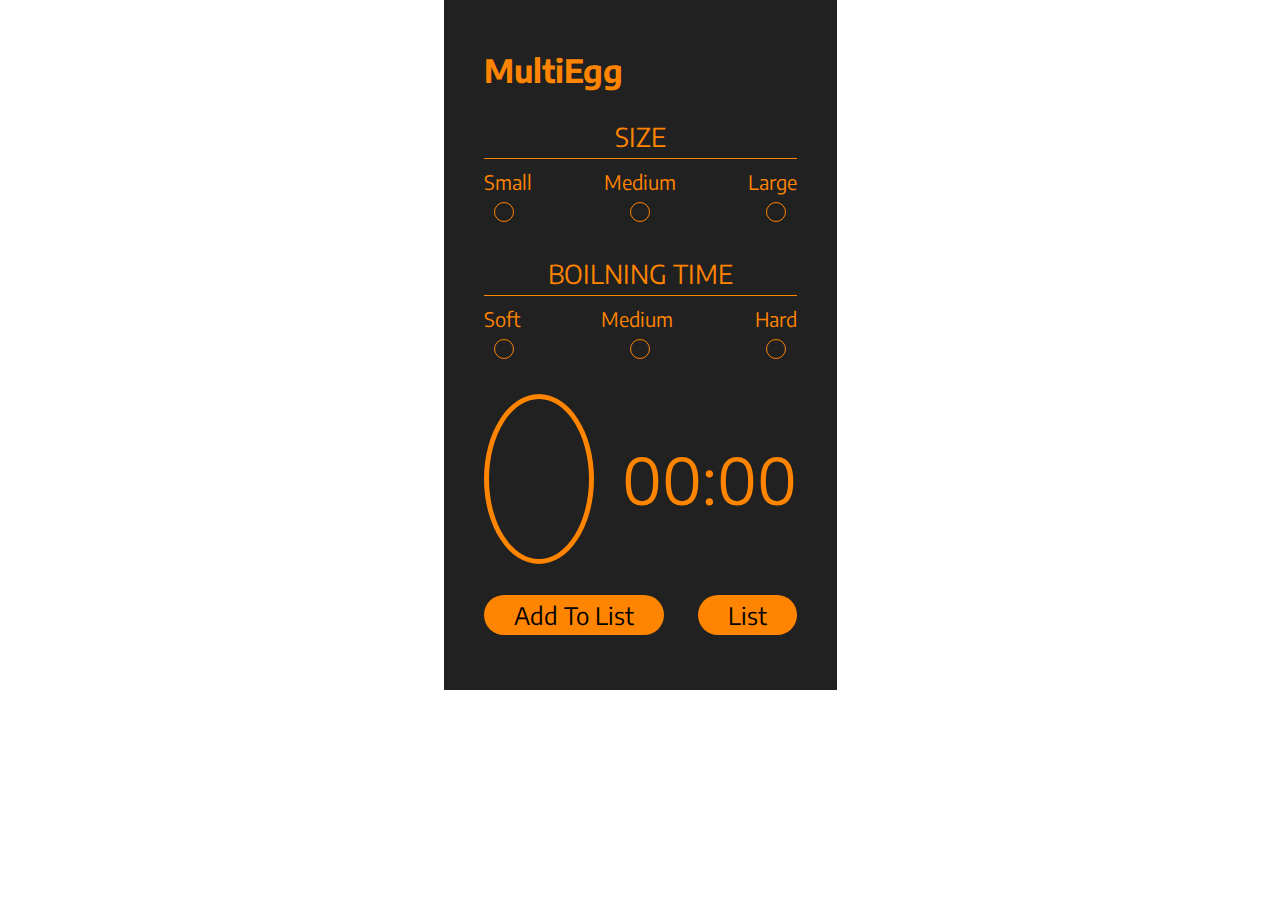
<file: index.html>
<!DOCTYPE html>
<html lang="en">
<head>
    <meta charset="UTF-8">
    <meta name="viewport" content="width=device-width, initial-scale=1.0">
    <title>Home Page</title>
    <link rel="stylesheet" href="Styles/style.css">
</head>
<body>
    <div id="phone">
      
        <div id="homePage"> 
            <h1 class="title">MultiEgg</h1>
            <div class="SizeBoilBox">
                <p class="chooseTitle">SIZE</p>
                <div class="threeChoices">
                    <p class="choice">Small</p>
                    <p class="choice">Medium</p>
                    <p class="choice">Large</p>
                </div>
                <div class="radioButtons">
                    <input type="radio" class="rbutton" name="size" value="S">
                    <input type="radio" class="rbutton" name="size" value="M">
                    <input type="radio" class="rbutton" name="size" value="L">
    
                </div>
            </div>
            <div class="SizeBoilBox">
                <p class="chooseTitle">BOILNING TIME</p>
                <div class="threeChoices">
                    <p class="choice">Soft</p>
                    <p class="choice">Medium</p>
                    <p class="choice">Hard</p>
                </div>
                <div class="radioButtons">
                    <input type="radio" class="rbutton" name="boilning" value="S">
                    <input type="radio" class="rbutton" name="boilning" value="M">
                    <input type="radio" class="rbutton" name="boilning" value="H">
    
                </div>
            </div>
            <div class="eggLayout">
                <div id="bigEgg">
                    <p id= "sizeInsideEgg" class="textInsideEgg"></p>
                    <p id = "boilningInsideEgg"class ="textInsideEgg"></p>
                </div>
                <p id="time">00:00</p>

            </div>

            <div class="buttonsDown">
                <div class="button" id="addList">
                    <p>Add To List</p>
                </div>
                <div class="button" id="listPageButton">
                    <p>List</p>
                </div>
                
            </div>
            


        </div>
        
        






        
        <div id="listPage">
            
            <div id="top">
                <div id="homePageButton">
                    <svg class="Icon"width="50" height="23" viewBox="0 0 50 23" fill="none" xmlns="http://www.w3.org/2000/svg">
                        <path d="M0.934758 10.2264C0.348972 10.8122 0.348972 11.762 0.934758 12.3478L10.4807 21.8937C11.0665 22.4795 12.0162 22.4795 12.602 21.8937C13.1878 21.3079 13.1878 20.3582 12.602 19.7724L4.11674 11.2871L12.602 2.80183C13.1878 2.21604 13.1878 1.26629 12.602 0.680508C12.0162 0.0947212 11.0665 0.0947212 10.4807 0.680508L0.934758 10.2264ZM50.002 11.2871V9.78711L1.99542 9.78711V11.2871V12.7871L50.002 12.7871V11.2871Z" fill="black"/>
                    </svg>  
                </div>
            </div>
            
            <div id="container">

                <!-- DESIGN
                <div class="theEgg">
                    <div class="eggsInContainer">
                        <p class="size">S</p>
                        <p class="boilning">M</p>
                    </div>
                    <p class="timeForEgg">00:00</p>
                    <div class="buttonForEgg">
                        <p>Delete</p>
                    </div>
                </div>
                -->
    
                
                

                
                
                



            </div>
                <div id="down">
                    <div class="button startTimerStyle" id="playButton">
                        <svg class = "Icon"width="21" height="26" viewBox="0 0 21 26" fill="none" xmlns="http://www.w3.org/2000/svg">
                            <path d="M0.666504 25.8333V0.166626L20.8332 13L0.666504 25.8333Z" fill="#1D1B20"/>
                        </svg>
                    </div>
                </div>
                
                
            </div>
            
        </div>
    </div>
    <script src="index.js"></script>
</body>
</html>
</file>
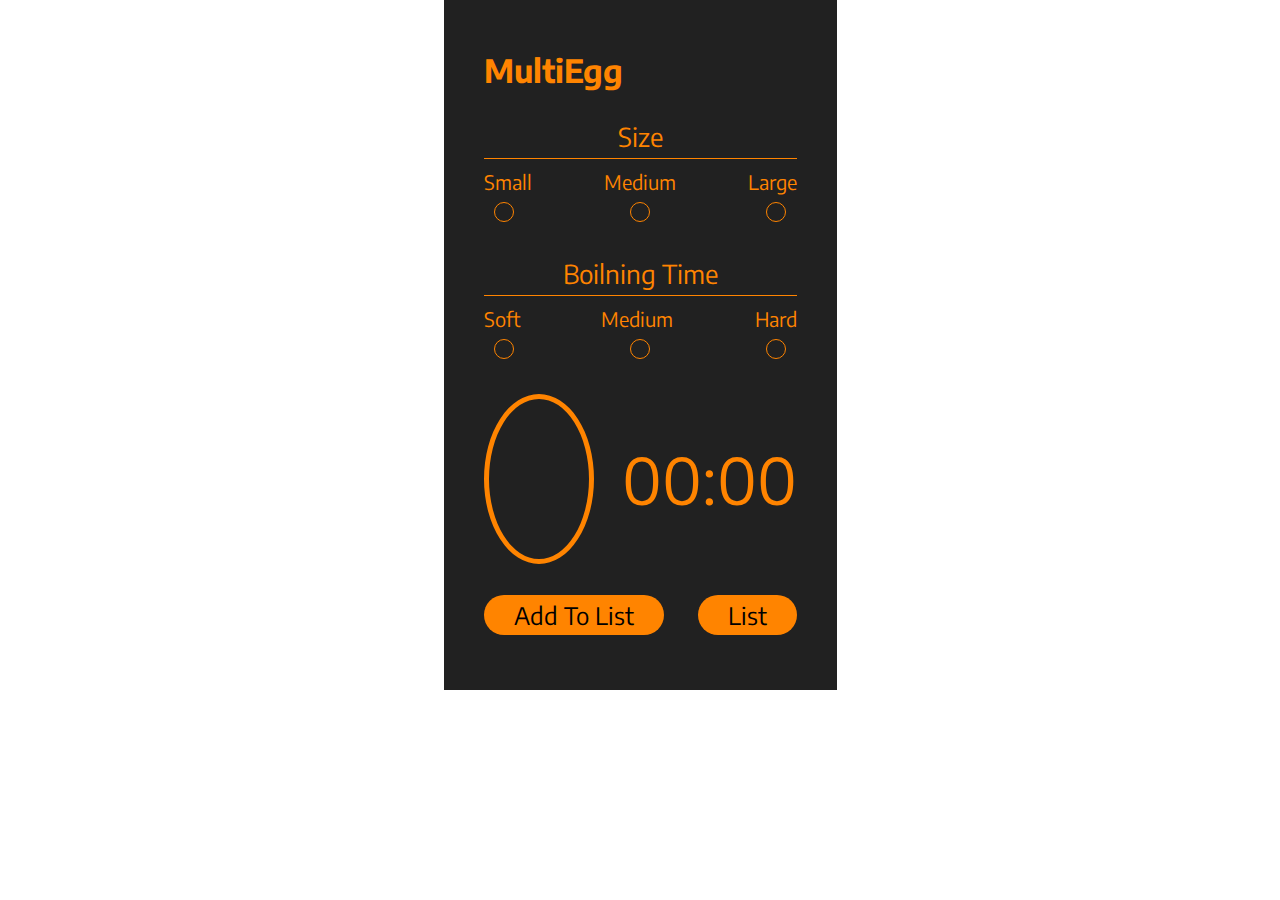
<file: pages/index.html>
<!DOCTYPE html>
<html lang="en">
<head>
    <meta charset="UTF-8">
    <meta name="viewport" content="width=device-width, initial-scale=1.0">
    <title>Home Page</title>
    <link rel="stylesheet" href="../Styles/style.css">
</head>
<body>
    <div id="phone">
      
        <div id="homePage"> 
            <h1 class="title">MultiEgg</h1>
            <div class="SizeBoilBox">
                <p class="chooseTitle">Size</p>
                <div class="threeChoices">
                    <p class="choice">Small</p>
                    <p class="choice">Medium</p>
                    <p class="choice">Large</p>
                </div>
                <div class="radioButtons">
                    <input type="radio" class="rbutton" name="size" value="S">
                    <input type="radio" class="rbutton" name="size" value="M">
                    <input type="radio" class="rbutton" name="size" value="L">
    
                </div>
            </div>
            <div class="SizeBoilBox">
                <p class="chooseTitle">Boilning Time</p>
                <div class="threeChoices">
                    <p class="choice">Soft</p>
                    <p class="choice">Medium</p>
                    <p class="choice">Hard</p>
                </div>
                <div class="radioButtons">
                    <input type="radio" class="rbutton" name="boilning" value="S">
                    <input type="radio" class="rbutton" name="boilning" value="M">
                    <input type="radio" class="rbutton" name="boilning" value="H">
    
                </div>
            </div>
            <div class="eggLayout">
                <div id="bigEgg">
                    <p id= "sizeInsideEgg" class="textInsideEgg"></p>
                    <p id = "boilningInsideEgg"class ="textInsideEgg"></p>
                </div>
                <p id="time">00:00</p>

            </div>

            <div class="buttonsDown">
                <div class="button" id="addList">
                    <p>Add To List</p>
                </div>
                <div class="button" id="listPageButton">
                    <p>List</p>
                </div>
                
            </div>
            


        </div>
        
        






        
        <div id="listPage">
            <h1 class="title">List</h1>
            <div id="container">

                <!-- DESIGN
                <div class="theEgg">
                    <div class="eggsInContainer">
                        <p class="size">S</p>
                        <p class="boilning">M</p>
                    </div>
                    <p class="timeForEgg">00:00</p>
                    <div class="buttonForEgg">
                        <p>Delete</p>
                    </div>
                </div>
                -->
    
                
                

                
                
                



            </div>
            <div class="buttonsDown">
                <div class="button" id="homePageButton">
                    <p>Back</p>
                </div>
                <div class="button startTimerStyle" id="playButton">
                    <svg class="Icon" width="30" height="38" viewBox="0 0 30 38" fill="none" xmlns="http://www.w3.org/2000/svg">
                        <path id="Icon" d="M2.1665 2.5L27.8332 19L2.1665 35.5V2.5Z" stroke="#1E1E1E" stroke-width="4" stroke-linecap="round" stroke-linejoin="round"/>
                    </svg>
                </div>
                
            </div>
            
        </div>
    </div>
    <script src="../index.js"></script>
</body>
</html>
</file>
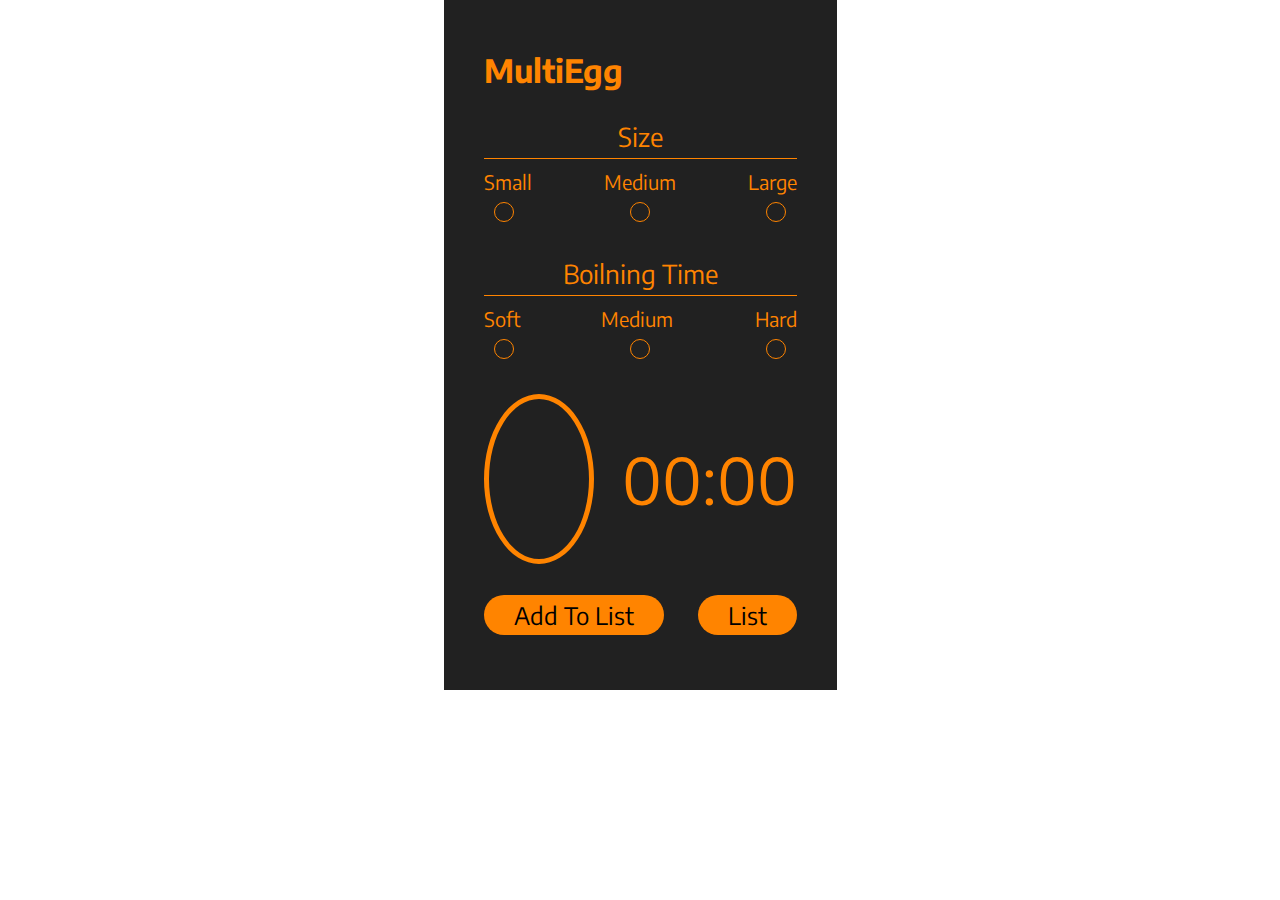
<file: pages/home.html>
<!DOCTYPE html>
<html lang="en">
<head>
    <meta charset="UTF-8">
    <meta name="viewport" content="width=device-width, initial-scale=1.0">
    <title>Home Page</title>
    <link rel="stylesheet" href="../Styles/style.css">
</head>
<body>
    <div id="phone">
      
        <div id="homePage"> 
            <h1 class="title">MultiEgg</h1>
            <div class="SizeBoilBox">
                <p class="chooseTitle">Size</p>
                <div class="threeChoices">
                    <p class="choice">Small</p>
                    <p class="choice">Medium</p>
                    <p class="choice">Large</p>
                </div>
                <div class="radioButtons">
                    <input type="radio" class="rbutton" name="size" value="S">
                    <input type="radio" class="rbutton" name="size" value="M">
                    <input type="radio" class="rbutton" name="size" value="L">
    
                </div>
            </div>
            <div class="SizeBoilBox">
                <p class="chooseTitle">Boilning Time</p>
                <div class="threeChoices">
                    <p class="choice">Soft</p>
                    <p class="choice">Medium</p>
                    <p class="choice">Hard</p>
                </div>
                <div class="radioButtons">
                    <input type="radio" class="rbutton" name="boilning" value="S">
                    <input type="radio" class="rbutton" name="boilning" value="M">
                    <input type="radio" class="rbutton" name="boilning" value="H">
    
                </div>
            </div>
            <div class="eggLayout">
                <div id="bigEgg"></div>
                <p id="time">00:00</p>

            </div>

            <div class="buttonsDown">
                <div class="button" id="addList">
                    <p>Add To List</p>
                </div>
                <div class="button" id="listPageButton">
                    <p>List</p>
                </div>
                
            </div>
            


        </div>
        
        






        
        <div id="listPage">
            <h1 class="title">List</h1>
            <div id="container">

                <!-- DESIGN
                <div class="theEgg">
                    <div class="eggsInContainer">
                        <p class="size">S</p>
                        <p class="boilning">M</p>
                    </div>
                    <p class="timeForEgg">00:00</p>
                    <div class="buttonForEgg">
                        <p>Delete</p>
                    </div>
                </div>
                -->
    
                
                

                
                
                



            </div>
            <div class="buttonsDown">
                <div class="button" id="homePageButton">
                    <p>Back</p>
                </div>
                <div class="button" id="playButton">
                    <p>Play</p>
                </div>
                
            </div>
            
        </div>
    </div>
    <script src="../index.js"></script>
</body>
</html>
</file>
<file: Styles/style.css>
@font-face {
    font-family: Encode_Sans; 
    src: url(EncodeSans-VariableFont_wdth\,wght.ttf);
}


* {
    box-sizing: border-box;
    margin: 0;
    padding: 0;
    
}
:root {
    --black: rgba(33, 33, 33, 1);
    --white: rgba(246, 241, 233, 1);
    --red: rgba(253, 65, 65, 1);
    --orange: rgba(255, 132, 0, 1);
    --green: rgba(46, 199, 64, 1);
}

body {
    font-family: Encode_Sans;
    height: 690px;
    display: flex;
    justify-content: center;

}


#phone { /*Iphone 15 pro*/
    padding: 50px 40px 45px 40px;
    height: 690px;
    width: 393px;
    background-color: var(--black);
    position: relative;

}
.title {
    font-size: 32px ;
    font-weight: bold;
    color: var(--orange);
    padding-bottom: 30px;
}
.button {
    background-color: var(--orange);
    padding: 5px 30px;
    border-radius: 30px;
    font-size: 24px;

}
.button:active {
    background-color: rgb(163, 84, 0) ;

}
.buttonsDown {
    display: flex;
    justify-content: space-between;
    position: absolute;
    bottom: 55px; 
    left: 40px;
    right: 40px;
    
    
}
.chooseTitle {
    font-size: 26px;
    text-align: center;
    color: var(--orange);
    border-bottom: 1px solid var(--orange);
    padding-bottom: 5px;
}
.threeChoices {
    display: flex;
    justify-content: space-between;
    align-items: center;
    padding-top: 10px;

}
.choice {
    font-size: 20px;
    color: var(--orange);
}
.radioButtons {
    display: flex;
    justify-content: center;
    align-items: center;
    gap: 116px;
    padding-top: 8px;
    
}
.rbutton {
    appearance: none;
    width: 20px;
    height: 20px;
    outline: none;
    background-color: var(--black);
    border: 1px solid var(--orange);
    cursor: pointer;
    border-radius: 50%;
    
}
.rbutton:checked {
    background-color: var(--orange);
}
.SizeBoilBox {
    padding-bottom: 35px;
}

.eggLayout {
    display: flex;
    justify-content: space-between;
    align-items: center;
}
#bigEgg {
    width: 110px;
    height: 170px;
    background-color: var(--black);
    border-radius: 100%;
    display: flex;
    justify-content: center;
    align-items: center;
    flex-direction: column;
    border: 5px solid var(--orange);
}
#time {
    font-size: 64px;
    color: var(--orange);
}
.textInsideEgg {
    font-size: 26px;
    color: var(--orange);

}







/*
List Page
*/

#listPage {
    display: none;
}

#container {
    height: 400px;
    overflow-y: scroll;
    overflow-x: hidden;
    display: grid;
    grid-template-columns: 1fr 1fr 1fr;
    grid-template-rows: 1fr 1fr 1fr;
    gap: 25px;
    
}

.eggsInContainer {
    width: 87px;
    height: 135px;
    background-color: var(--black);
    border: 5px solid var(--orange);
    border-radius: 100%;
    text-align: center;
    font-size: 26px;
    display: flex;
    justify-content: center;
    flex-direction: column;
    color: var(--orange)
}
.deleteButtonEgg {
    text-align: center;
    color: var(--black);
    background-color: var(--red);
    font-size: 16px;
    border-radius: 30px;
}
.deleteButtonEgg:active {
    background-color: rgb(206, 49, 49);
}
.timeForEgg {
    font-size: 24px;
    text-align: center;
    color: var(--orange);
    margin-bottom: 5px;
    margin-top: 5px;
}

#playButton {
    width: 75px;
    height: 75px;
    display: flex;
    justify-content: center;
    align-items: center;
    border-radius: 50%;
}

.Icon {
    height: 40px;
    flex-shrink: 0;
}

.startTimerStyle {
    background-color: var(--green);
}
.pauseTimerStyle {
    background-color: var(--red);
}
#top {
    display: flex;
    padding-bottom: 30px;
}
#homePageButton {
    display: flex;
    justify-content: center;
    align-items: center;
    width: 88px;
    height: 45px;
    background-color: var(--orange);
    border-radius: 30px;
}

#down {
    display: flex;
    justify-content: center;
    align-items: center;
    padding-top: 45px;
}
</file>
